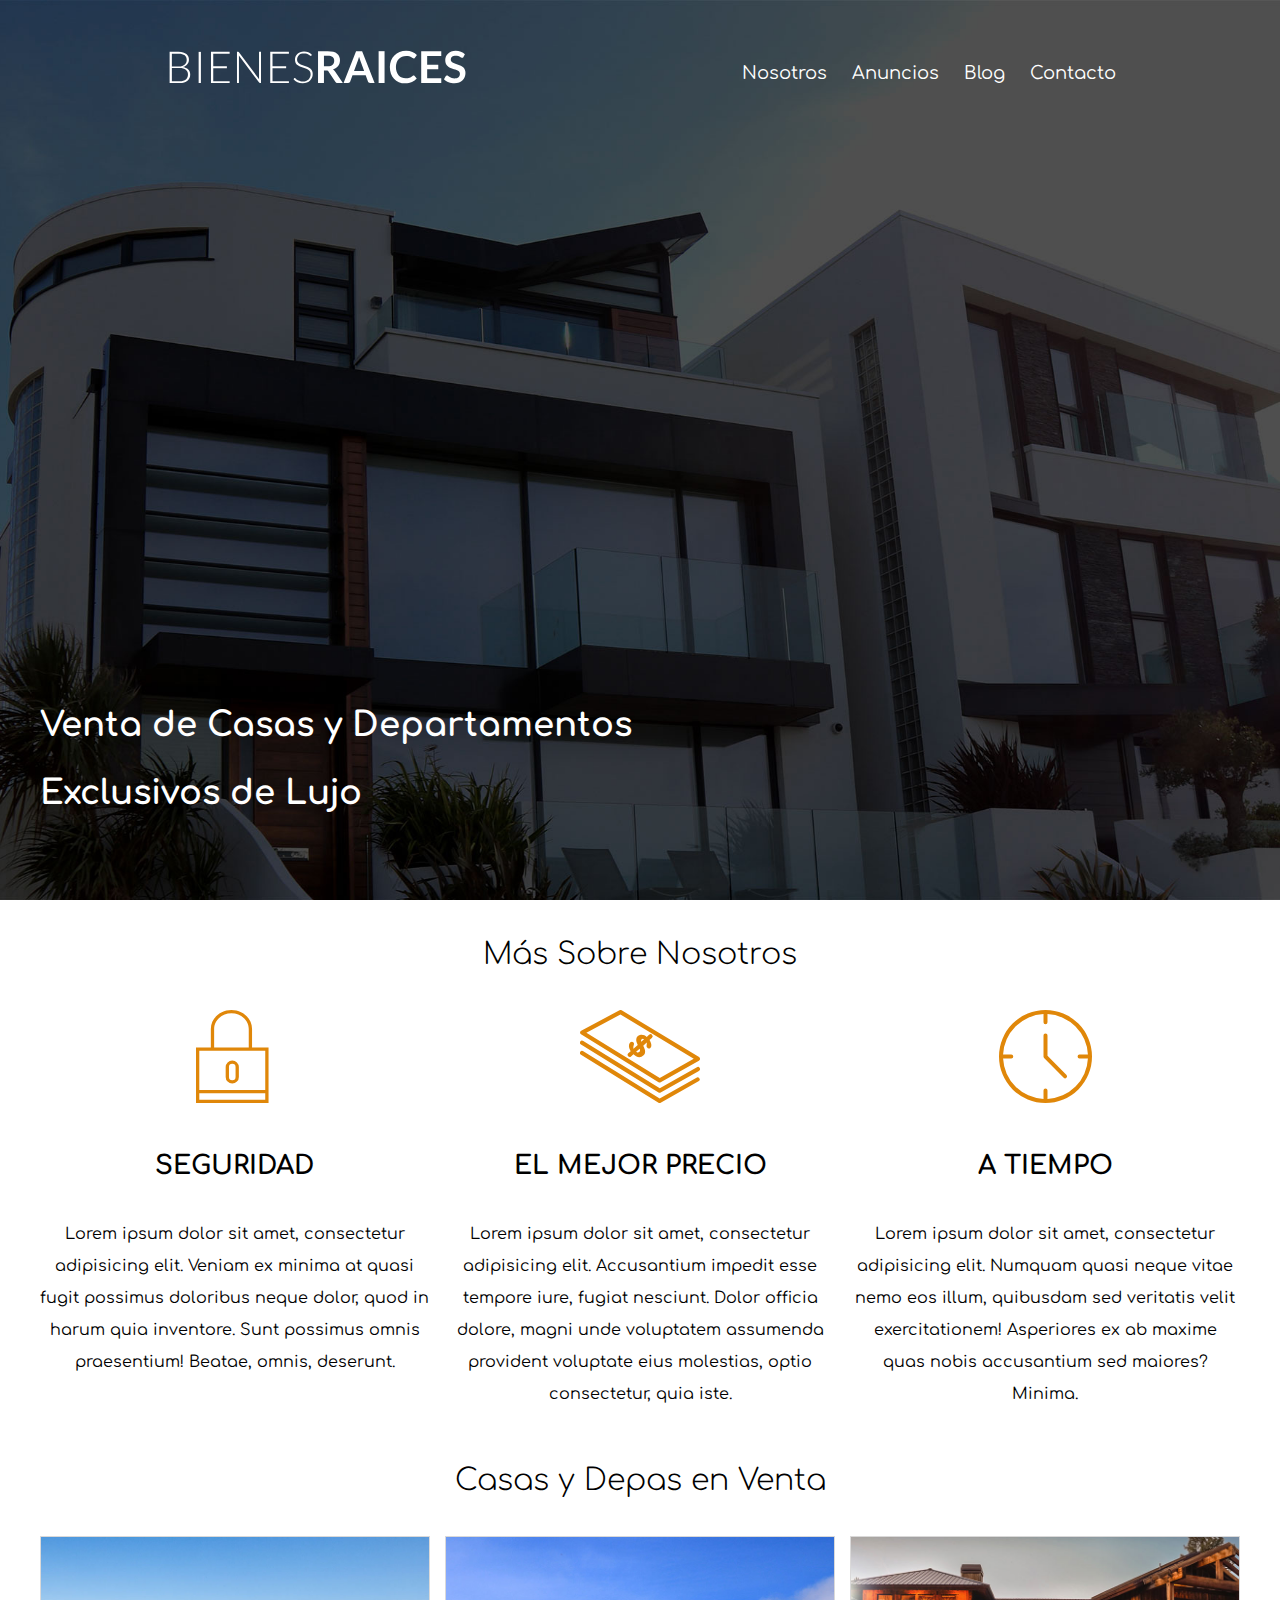
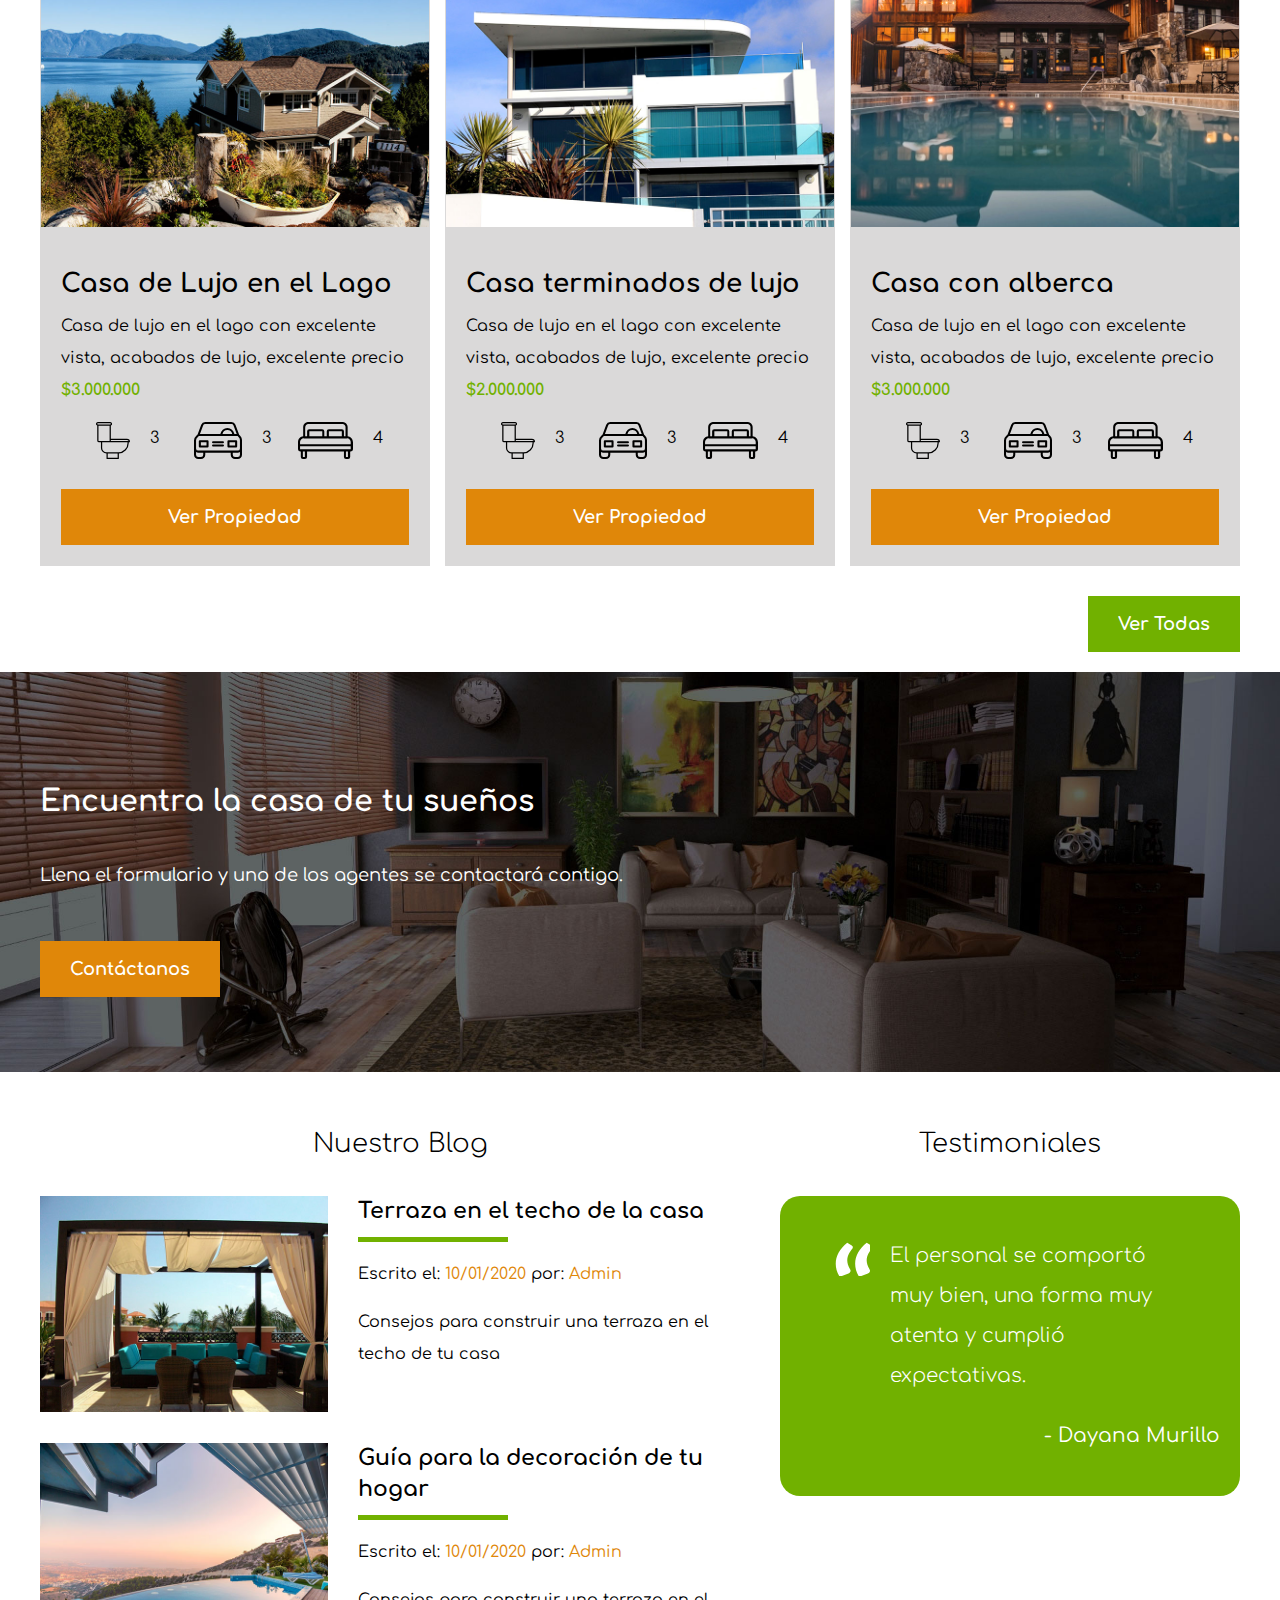
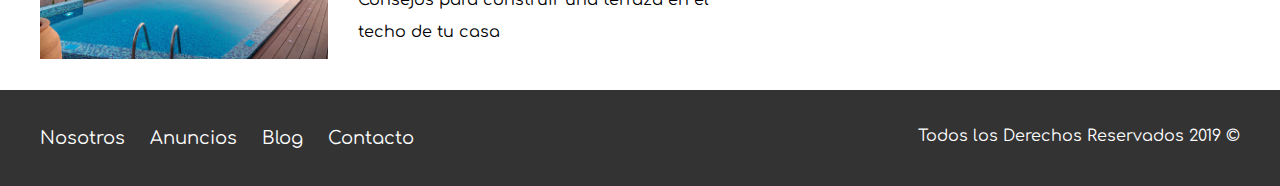
<file: index.html>
<!DOCTYPE html>
<html lang="en">

<head>
  <meta charset="UTF-8">
  <meta name="viewport" content="width=device-width, initial-scale=1.0">
  <meta http-equiv="X-UA-Compatible" content="ie=edge">
  <title>Bienes Raices</title>
  <link href="https://fonts.googleapis.com/css?family=Comfortaa:300,400,500,700&display=swap" rel="stylesheet">
  <link rel="stylesheet" href="css/normalize.css"> <!-- delete default styles-->
  <link rel="stylesheet" href="css/styles.css">
</head>

<body>

  <header class="site-header inicio">

    <div class="container container-header">
      <div class="bar">
        <a href="/"><img src="img/logo.svg" alt="Logotipo de Bienes Raices"></a>
        <nav class="navigation">
          <a href="nosotros.html">Nosotros</a>
          <a href="anuncios.html">Anuncios</a>
          <a href="blog.html">Blog</a>
          <a href="contacto.html">Contacto</a>
        </nav>
      </div>

      <h1>Venta de Casas y Departamentos Exclusivos de Lujo</h1>
    </div><!-- contenedor-->
  </header>

  <section class="container section">

    <h2 class="fw-300 center-text">Más Sobre Nosotros</h2>
    <div class="icons-us">
      <div class="icon">
        <img src="img/icono1.svg" alt="Icono Seguridad">
        <h3>Seguridad</h3>
        <p>Lorem ipsum dolor sit amet, consectetur adipisicing elit. Veniam ex
          minima at quasi fugit possimus doloribus neque dolor, quod in harum quia
          inventore. Sunt possimus omnis praesentium! Beatae, omnis, deserunt.</p>
      </div>
      <div class="icon">
        <img src="img/icono2.svg" alt="Icono Mejor Precio">
        <h3>EL MEJOR PRECIO</h3>
        <P>Lorem ipsum dolor sit amet, consectetur adipisicing elit. Accusantium
          impedit esse tempore iure, fugiat nesciunt. Dolor officia dolore, magni
          unde voluptatem assumenda provident voluptate eius molestias, optio consectetur,
          quia iste.</P>
      </div>
      <div class="icon">
        <img src="img/icono3.svg" alt="Icono a Tiempo">
        <h3>A TIEMPO</h3>
        <p>Lorem ipsum dolor sit amet, consectetur adipisicing elit. Numquam quasi
          neque vitae nemo eos illum, quibusdam sed veritatis velit exercitationem!
          Asperiores ex ab maxime quas nobis accusantium sed maiores? Minima.</p>

      </div>
    </div>
  </section>

  <main class="section container">
    <h2 class="fw-300 center-text">Casas y Depas en Venta</h2>
    <div class="container-anuncios">
      <div class="anuncio">
        <img src="img/anuncio1.jpg" alt="Anuncio Casa">
        <div class="content-anuncio">
          <h3>Casa de Lujo en el Lago</h3>
          <p>Casa de lujo en el lago con excelente vista, acabados de lujo, excelente precio</p>
          <p class="price">$3.000.000</p>
          <ul class="icons-traits">
            <li>
              <img src="img/icono_wc.svg" alt="icon wc">
              <p>3</p>
            </li>
            <li>
              <img src="img/icono_estacionamiento.svg" alt="icon estacionamiento">
              <p>3</p>
            </li>
            <li>
              <img src="img/icono_dormitorio.svg" alt="icon dormitorio">
              <p>4</p>
            </li>
          </ul>
          <a href="#" class="bottom bottom-yellow d-block">Ver Propiedad</a>
        </div>
      </div>
      <div class="anuncio">
        <img src="img/anuncio2.jpg" alt="Anuncio Casa">
        <div class="content-anuncio">
          <h3>Casa terminados de lujo</h3>
          <p>Casa de lujo en el lago con excelente vista, acabados de lujo, excelente precio</p>
          <p class="price">$2.000.000</p>
          <ul class="icons-traits">
            <li>
              <img src="img/icono_wc.svg" alt="icon wc">
              <p>3</p>
            </li>
            <li>
              <img src="img/icono_estacionamiento.svg" alt="icon estacionamiento">
              <p>3</p>
            </li>
            <li>
              <img src="img/icono_dormitorio.svg" alt="icon dormitorio">
              <p>4</p>
            </li>
          </ul>
          <a href="#" class="bottom bottom-yellow d-block">Ver Propiedad</a>
        </div>
      </div>
      <div class="anuncio">
        <img src="img/anuncio3.jpg" alt="Anuncio Casa">
        <div class="content-anuncio">
          <h3>Casa con alberca</h3>
          <p>Casa de lujo en el lago con excelente vista, acabados de lujo, excelente precio</p>
          <p class="price">$3.000.000</p>
          <ul class="icons-traits">
            <li>
              <img src="img/icono_wc.svg" alt="icon wc">
              <p>3</p>
            </li>
            <li>
              <img src="img/icono_estacionamiento.svg" alt="icon estacionamiento">
              <p>3</p>
            </li>
            <li>
              <img src="img/icono_dormitorio.svg" alt="icon dormitorio">
              <p>4</p>
            </li>
          </ul>
          <a href="#" class="bottom bottom-yellow d-block">Ver Propiedad</a>
        </div>
      </div>
    </div>
    <div class="see-all">
      <a href="anuncios.html" class="bottom bottom-green">Ver Todas</a>
    </div>
  </main>

  <section class="img-contact">
    <div class="container content-contact">
      <h2>Encuentra la casa de tu sueños</h2>
      <p>Llena el formulario y uno de los agentes se contactará contigo.</p>
      <a href="contacto.html" class="bottom bottom-yellow">Contáctanos</a>
    </div>
  </section>

  <div class="lower-section container section">
    <section class="blog">
      <h3 class="fw-300 center-text">Nuestro Blog</h3>

      <article class="blog-post">
        <div class="image">
          <img src="img/blog1.jpg" alt="Entrada de Blog">
        </div>
        <div class="blog-text">
          <a href="#">
          <h4>Terraza en el techo de la casa</h4></a>
          <p>Escrito el: <span>10/01/2020 </span>por: <span>Admin</span></p>
          <p>Consejos para construir una terraza en el techo de tu casa</p>
        </div>
      </article>
      <article class="blog-post">
        <div class="image">
          <img src="img/blog2.jpg" alt="Entrada de Blog">
        </div>
        <div class="blog-text">
          <a href="#">
          <h4>Guía para la decoración de tu hogar</h4></a>
          <p>Escrito el: <span>10/01/2020 </span>por: <span>Admin</span> </p>
          <p>Consejos para construir una terraza en el techo de tu casa</p>
        </div>
      </article>
    </section>

    <section class="testimoniales">
      <h3 class="fw-300 center-text">Testimoniales</h3>
      <div class="testimonial">
        <blockquote>El personal se comportó muy bien, una forma muy atenta y cumplió expectativas.</blockquote>
        <p>- Dayana Murillo</p>
      </div>
    </section>
  </div>

  <footer class="site-footer section">
    <div class="container container-footer">
      <nav class="navigation">
        <a href="nosotros.html">Nosotros</a>
        <a href="anuncios.html">Anuncios</a>
        <a href="blog.html">Blog</a>
        <a href="contacto.html">Contacto</a>
      </nav>

      <p class="copyright">Todos los Derechos Reservados 2019 &copy;</p>
    </div>
  </footer>

</body>

</html>
</file>
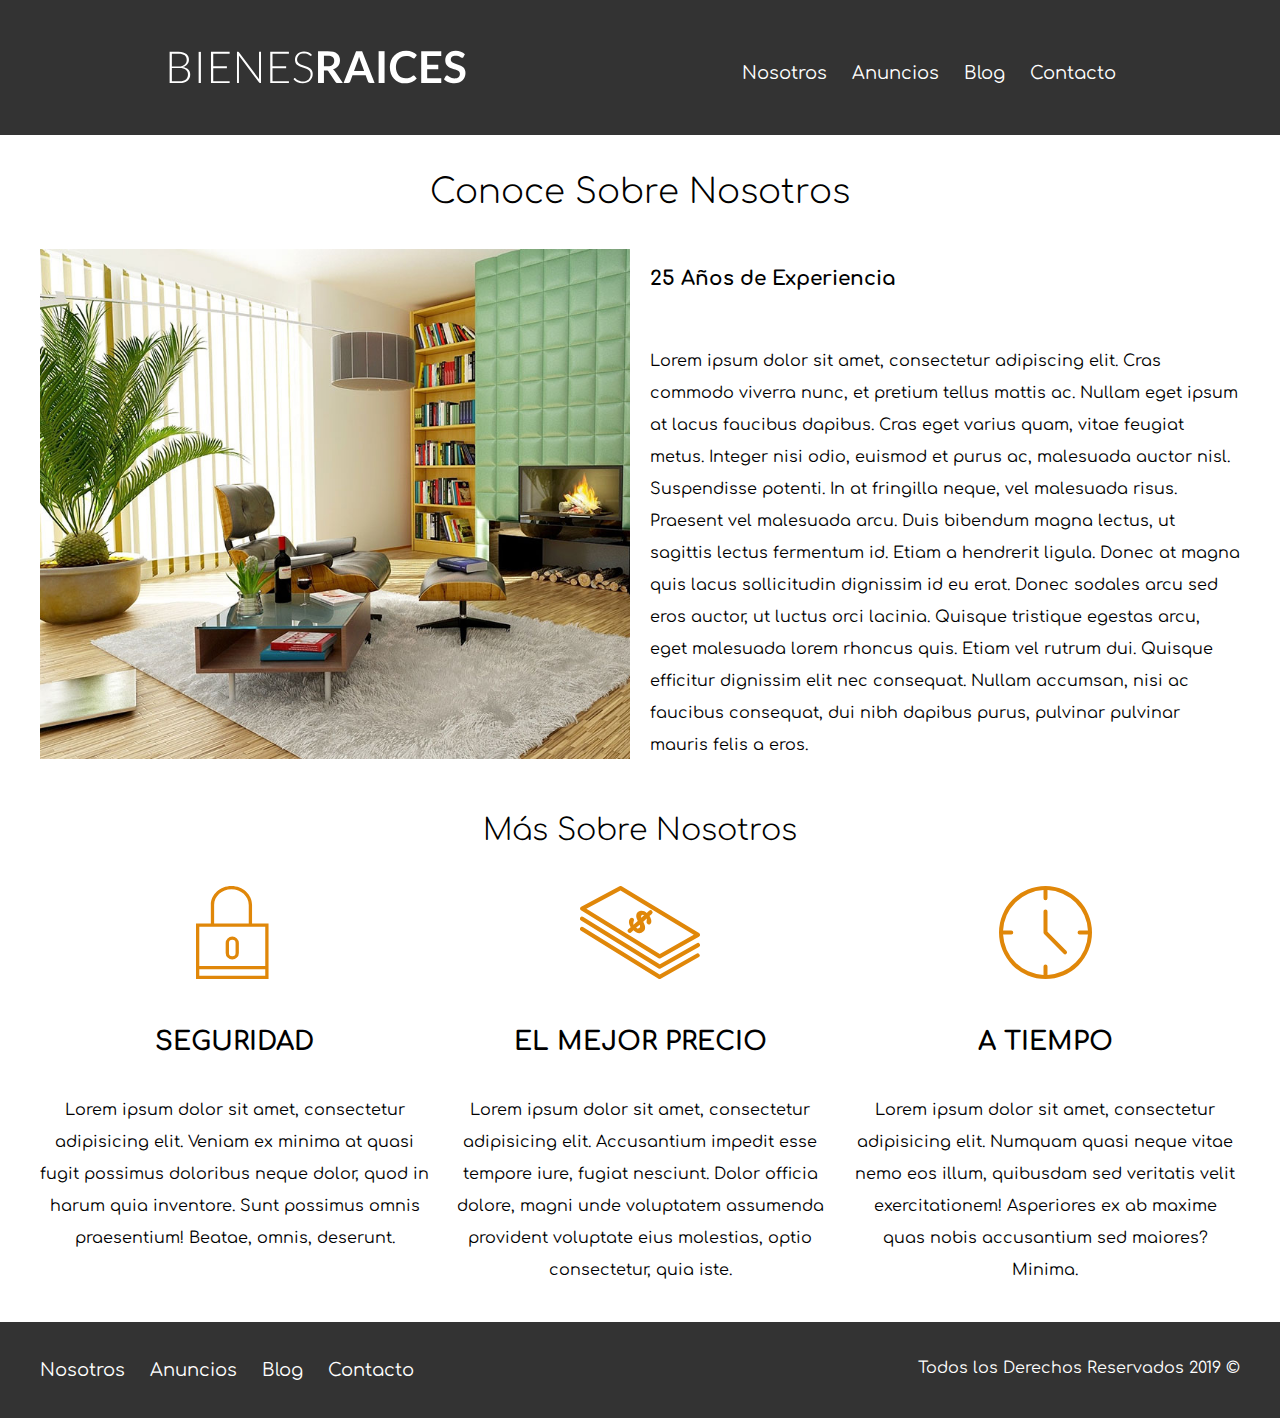
<file: nosotros.html>
<!DOCTYPE html>
<html lang="en">

<head>
  <meta charset="UTF-8">
  <meta name="viewport" content="width=device-width, initial-scale=1.0">
  <meta http-equiv="X-UA-Compatible" content="ie=edge">
  <title>Bienes Raices</title>
  <link href="https://fonts.googleapis.com/css?family=Comfortaa:300,400,500,700&display=swap" rel="stylesheet">
  <link rel="stylesheet" href="css/normalize.css"> <!-- delete default styles-->
  <link rel="stylesheet" href="css/styles.css">
</head>

<body>

  <header class="site-header">

    <div class="container container-header">
      <div class="bar">
        <a href="/"><img src="img/logo.svg" alt="Logotipo de Bienes Raices"></a>
        <nav class="navigation">
          <a href="nosotros.html">Nosotros</a>
          <a href="anuncios.html">Anuncios</a>
          <a href="blog.html">Blog</a>
          <a href="contacto.html">Contacto</a>
        </nav>
      </div>
    </div><!-- contenedor-->
  </header>

  <main class="container">
    <h1 class="fw-300 center-text">Conoce Sobre Nosotros</h1>
    <div class="container-us">
      <div class="img">
        <img src="img/nosotros.jpg" alt="Imagen Sobre Nosotros">
      </div>
      <div class="text-us">
        <blockquote>25 Años de Experiencia</blockquote>
        <p>Lorem ipsum dolor sit amet, consectetur adipiscing elit. Cras commodo viverra nunc, et pretium tellus mattis ac. Nullam eget ipsum at lacus faucibus dapibus. Cras eget varius quam, vitae feugiat metus. Integer nisi odio, euismod et purus ac, malesuada auctor nisl. Suspendisse potenti. In at fringilla neque, vel malesuada risus. Praesent vel malesuada arcu. Duis bibendum magna lectus, ut sagittis lectus fermentum id. Etiam a hendrerit ligula. Donec at magna quis lacus sollicitudin dignissim id eu erat. Donec sodales arcu sed eros auctor, ut luctus orci lacinia. Quisque tristique egestas arcu, eget malesuada lorem rhoncus quis. Etiam vel rutrum dui. Quisque efficitur dignissim elit nec consequat. Nullam accumsan, nisi ac faucibus consequat, dui nibh dapibus purus, pulvinar pulvinar mauris felis a eros.</p>
      </div>
    </div>
  </main>
  <section class="container section">

    <h2 class="fw-300 center-text">Más Sobre Nosotros</h2>
    <div class="icons-us">
      <div class="icon">
        <img src="img/icono1.svg" alt="Icono Seguridad">
        <h3>Seguridad</h3>
        <p>Lorem ipsum dolor sit amet, consectetur adipisicing elit. Veniam ex
          minima at quasi fugit possimus doloribus neque dolor, quod in harum quia
          inventore. Sunt possimus omnis praesentium! Beatae, omnis, deserunt.</p>
      </div>
      <div class="icon">
        <img src="img/icono2.svg" alt="Icono Mejor Precio">
        <h3>EL MEJOR PRECIO</h3>
        <P>Lorem ipsum dolor sit amet, consectetur adipisicing elit. Accusantium
          impedit esse tempore iure, fugiat nesciunt. Dolor officia dolore, magni
          unde voluptatem assumenda provident voluptate eius molestias, optio consectetur,
          quia iste.</P>
      </div>
      <div class="icon">
        <img src="img/icono3.svg" alt="Icono a Tiempo">
        <h3>A TIEMPO</h3>
        <p>Lorem ipsum dolor sit amet, consectetur adipisicing elit. Numquam quasi
          neque vitae nemo eos illum, quibusdam sed veritatis velit exercitationem!
          Asperiores ex ab maxime quas nobis accusantium sed maiores? Minima.</p>

      </div>
    </div>
  </section>

  <footer class="site-footer section">
    <div class="container container-footer">
      <nav class="navigation">
        <a href="nosotros.html">Nosotros</a>
        <a href="anuncios.html">Anuncios</a>
        <a href="blog.html">Blog</a>
        <a href="contacto.html">Contacto</a>
      </nav>

      <p class="copyright">Todos los Derechos Reservados 2019 &copy;</p>
    </div>
  </footer>

</body>

</html>
</file>
<file: css/styles.css>
html{
  box-sizing: border-box; /* apply a natural box layout model to all elements, but allowing components to change */
  font-size: 62.5%; /* Reset para REMS - 62.5% = 10px de 16px*/
}
*, *:before, *:after {
  box-sizing: inherit;
}
body{
  font-family: 'Comfortaa', cursive;
  font-size: 1.6rem;
  line-height: 2;
}

/*Global*/
img{ /**responsive images**/
  max-width: 100%;
}
.container{
  max-width: 120rem; /**1200px**/
  margin: 0 auto; /*up,right,down,left*/
}

h1{
  font-size: 3.4rem;
}
h2{
  font-size: 3rem;
}
h3{
  font-size: 2.6rem;
}
h4{
  font-size: 2.2rem;
}
/*Utilidades*/
.section{
  margin-top: 2rem;
  margin-bottom: 2rem;
}
.fw-300{
  font-weight: 300;
}
.center-text{
  text-align: center;
}
.d-block{
  display: block!important;
}
/*Botones*/
.bottom{
  color: #ffffff;
  font-weight: 700;
  text-decoration: none;
  font-size: 1.8rem;
  padding: 1rem 3rem;
  margin-top: 3rem;
  display: inline-block;
  text-align: center;
}
.bottom-yellow{
  background-color: #E08709;
}
.bottom-green{
  background-color: #71B100;
}
/*Header*/
.site-header.inicio{
  background-image: url(../img/header.jpg);
  background-position: center center;
  background-size: cover;
  height: 100vh;
  min-height: 60rem;
}
.site-header{
  background-color: #333333;
  padding: 1rem 0 3rem 0;
}

.container-header{
  height: 100%; /**tomar altura de padre**/
  display: flex; /**flex solo afecta el primer nivel de hijos**/
  flex-direction: column;
  justify-content: space-between;
}

.container-header h1{
  color: #ffffff;
  padding-bottom: 2rem;
  max-width: 60rem;
  line-height: 2;
}
.bar{
  display: flex; /**flex solo afecta el primer nivel de hijos**/
  justify-content: space-around;
  padding-top: 3rem; /*agrega separación sin correr el contenido a diferencia de margin (dentro del elemento)*/
  align-items: center; /*alineación vertical*/
}

/*navigation*/
.navigation a{ /*en lugar de poner class a hijos, llamar a hijo desde clase*/
  color: #ffffff;
  text-decoration: none;
  font-size: 1.8rem; /** 18px**/
  margin-right: 2rem;
}
.navigation a:hover{ /*pseudo selectores*/
  color: #00bcd4;
}
.navigation a:last-of-type{
  margin-right: 0;
}

/**icons us**/

.icons-us{
  display: flex;
  justify-content: space-between;
}
.icon{
  flex-basis: calc(33.3% - 1rem);
  text-align: center;
}
.icon h3{
  text-transform: uppercase; /**todo mayus**/
}
/**Anuncios**/
.container-anuncios{
  display: flex;
  justify-content: space-between;
}
.anuncio{
  flex-basis: calc(33.3% - 1rem);
  border: 1px solid #dad9d9; /*dotted punteado*/
  background-color: #dad9d9;
}
.content-anuncio{
  padding: 2rem;
}
.content-anuncio h3,
.content-anuncio p{
  margin: 0;
}
.price{
  color: #71B100;
  font-weight: 700;
}
.see-all{
  display: flex;
  justify-content: flex-end;
}
.img-contact{
  background-image: url(../img/encuentra.jpg);
  height: 40rem;
  background-position: center center;
  background-size: cover;
  display: flex;
  align-items: center;
}
.content-contact{
  flex: 1;
  color: #ffffff;
}
.content-contact p{
  font-size: 1.8rem;
}
.icons-traits{
  list-style: none;
  padding: 0;
  display: flex;
  justify-content: space-evenly;
}
.icons-traits li{
  /*flex: 1;*/
  display: flex;
}
.icons-traits li img{
  margin-right: 2rem;
}
/*Sección inferior*/
.lower-section{
  display: flex;
  justify-content: space-between;
}
.lower-section .blog{
  flex-basis: 60%;
}
.lower-section .testimoniales{
  flex-basis: calc(40% - 2rem);
}
.blog-post{
  display: flex;
  justify-content: space-between;
  margin-bottom: 2rem;
}
.blog-post:last-of-type{
  margin-bottom: 0;
}
.blog-post .image{
  flex-basis: 40%;
}
.blog-post .blog-text{
  flex-basis: calc(60% - 3rem);
}
.blog-text h4{
  margin: 0;
  line-height: 1.4;
}
.blog-text h4::after{/*pseudo elemento*/
  content: '';
  display: block;
  width: 15rem;
  height: .5rem;
  background-color: #71B100;
  margin-top: 1rem;
}
.blog-text a{
  color: #000000;
  text-decoration: none;
}
.blog-text span{
  color: #E08709;
}
/**Testimoniales**/
.testimonial{
  background-color: #71B100;
  font-size: 2rem;
  padding: 2rem;
  color: #ffffff;
  border-radius: 2rem;
}
.testimonial p{
  text-align: right;
}
.testimonial blockquote::before{
  content: '';
  background-image: url(../img/comilla.svg);
  width: 4rem;
  height: 4rem;
  position: absolute;
  left: -1rem;
}
.testimonial blockquote{
  position: relative; /*el padre debe ser relativo para mover el hijo absolute*/
  padding-left: 5rem;
  font-weight: 300;
}
/**footer**/
.site-footer{
  background-color: #333333;
  margin: 0;
}
.container-footer{
  padding: 3rem 0;
  display: flex;
  justify-content: space-between;
}
.copyright{
  margin: 0;
  color: #ffffff;
}

/*INTERNAS*/
.container-us{
  display: grid;
  grid-template-columns: repeat(2, 1fr);
  grid-column-gap: 2rem;
}
.text-us blockquote{
  font-weight: 900;
  font-size: 2rem;
  margin: 0;
  padding: 1rem 0 3rem 0;
}
</file>
